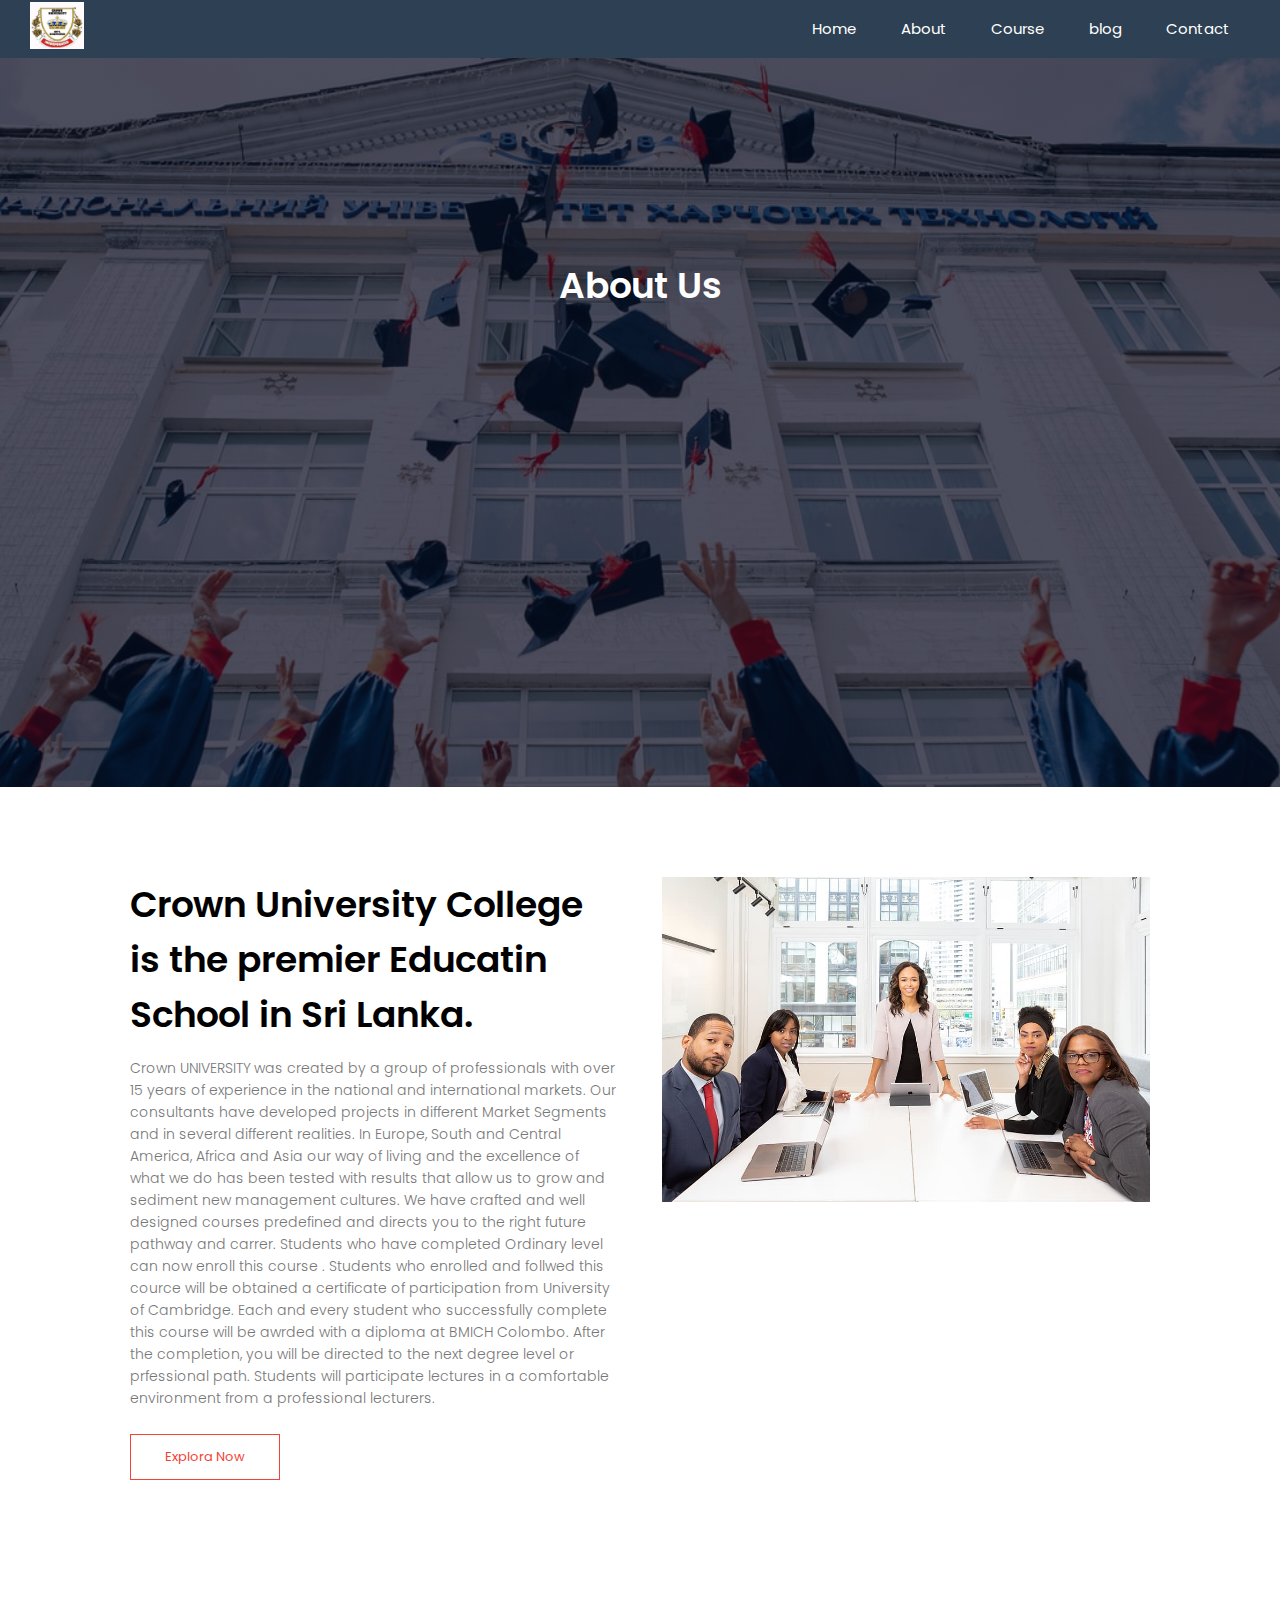
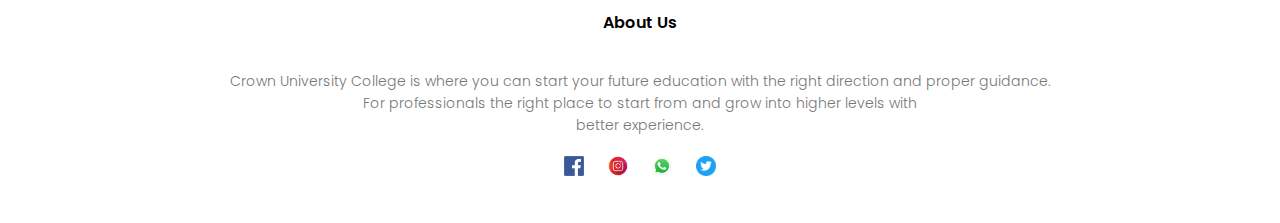
<file: about.html>
<!DOCTYPE html>
<html>
  <head>
    <meta charset="UTF-8">
    <meta name="viewport" content="width=device-width, initial-scale=1.0">
    <title>crown university</title>
    <link rel="stylesheet" href="style.css">
    <link rel="<link rel="preconnect" href="https://fonts.googleapis.com">
<link rel="preconnect" href="https://fonts.gstatic.com" crossorigin>
<link href="https://fonts.googleapis.com/css2?family=Poppins:wght@100;200;300;400;600;700&display=swap" rel="stylesheet">

  </head>
  <body>

    <!.........navbar........>
    <div class="navbar">
      <div class="logo"> <img src="hj.jpg" width="54" height="47">
      </div>
        <div class="nav-menu">
          <ul>
    <li><a href="">Home</a></li>
    <li><a href="">About</a></li>
    <li><a href="">Course</a></li>
    <li><a href="">blog</a></li>
    <li><a href="">Contact</a></li>
  </ul>
  </div>
  </div>


<!----------about us-------->
<section>
<div class="sub-head">
  <br><br><br><br>
<center> <h1>About Us</h1></center>

</section>
  <section class="about-us">

    <div class="row4">
      <div class="about-col">
        <h1>Crown University College is the premier Educatin School in Sri Lanka.</h1>
        <p> Crown UNIVERSITY was created by a group of professionals with over 15 years of experience in the national and international markets. Our consultants have developed projects in different Market Segments and in several different realities. In Europe, South and Central America, Africa and Asia our way of living and the excellence of what we do has been tested with results that allow us to grow and sediment new management cultures.
          We have crafted and well designed courses predefined and directs you to the right future pathway and carrer.

Students who have completed Ordinary level can now enroll this course . Students who enrolled and follwed this cource will be obtained a certificate of participation from University of Cambridge.

Each and every student who successfully complete this course will be awrded with a diploma at BMICH Colombo. After the completion, you will be directed to the next degree level or prfessional path.

Students will participate lectures in a comfortable environment from a professional lecturers.</p>
<a href=""class="hero-btn red-btn">Explora Now</a>
</div>
<div class="about-col">
  <img src="h.jpg">
  </div>
  </div>
</section>



<!----------footer-------->
<section class="footer">
  <h4>About Us</h4>
  <p>  Crown University College is where you can start your future education with the right direction and proper guidance.<br> For professionals the right place to start from and grow into higher levels with <br>better experience.

   </p>
   <div class="icon">

<img src="facebook.png" alt="" width="100" height="40">
<img src="ins.jpg" alt="" width="100" height="40">
<img src="WhatsApp.png" alt="" width="100" height="40">
<img src="twitter.png" alt="" width="100" height="40">
</div>


</section>



  </body>
</html>
</file>
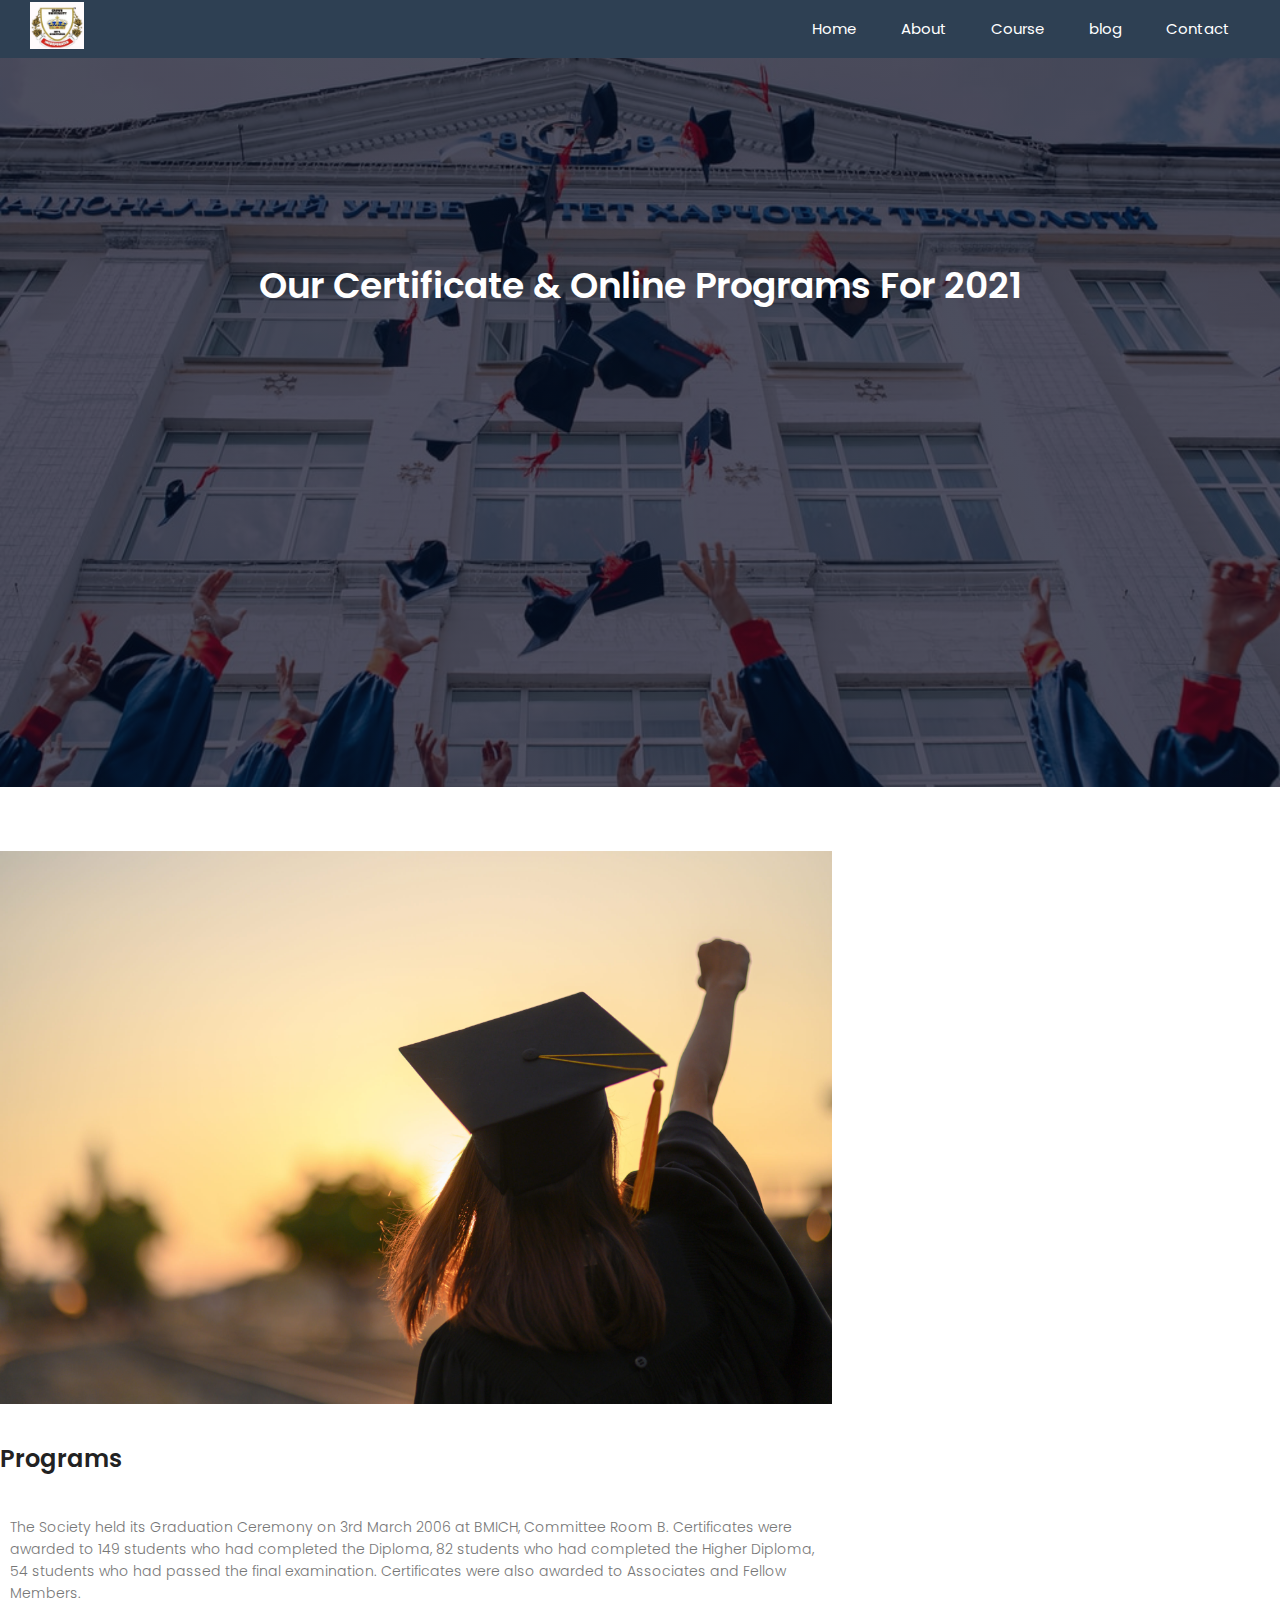
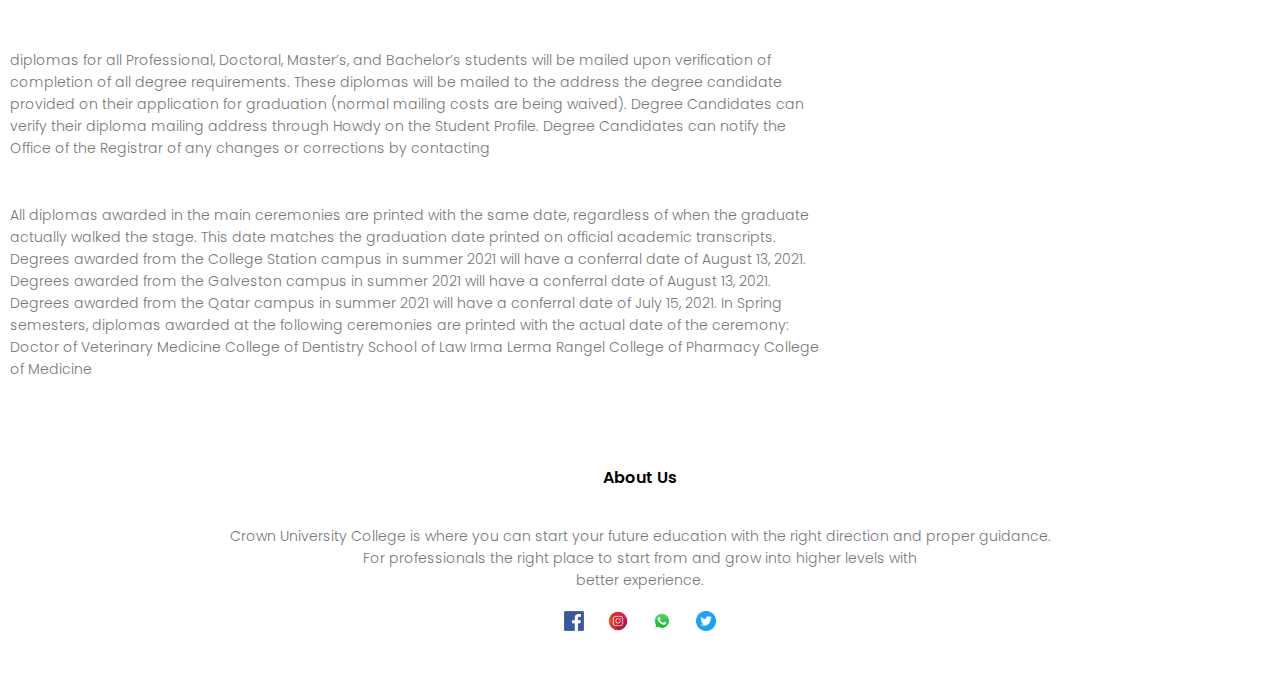
<file: blog.html>
<!DOCTYPE html>
<html>
  <head>
    <meta charset="UTF-8">
    <meta name="viewport" content="width=device-width, initial-scale=1.0">
    <title>crown university</title>
    <link rel="stylesheet" href="style.css">
    <link rel="<link rel="preconnect" href="https://fonts.googleapis.com">
<link rel="preconnect" href="https://fonts.gstatic.com" crossorigin>
<link href="https://fonts.googleapis.com/css2?family=Poppins:wght@100;200;300;400;600;700&display=swap" rel="stylesheet">

  </head>
  <body>

    <!.........navbar........>
    <div class="navbar">
      <div class="logo"> <img src="hj.jpg" width="54" height="47">
      </div>
        <div class="nav-menu">
          <ul>
    <li><a href="">Home</a></li>
    <li><a href="">About</a></li>
    <li><a href="">Course</a></li>
    <li><a href="">blog</a></li>
    <li><a href="">Contact</a></li>
  </ul>
  </div>
  </div>

  <section>
  <div class="sub-head">
    <br><br><br><br>
  <center> <h1>Our Certificate & Online Programs For 2021</h1></center>

  </section>


<!-------blog------->



<section class="bolg-content">
  <div class="row5">
    <div class="blog-left">
      <img src="ht.jpeg">
      <h2>  Programs  </h2>
      <p>The Society held its Graduation Ceremony on 3rd March 2006 at BMICH, Committee Room B. Certificates were awarded to 149 students who had completed the Diploma, 82 students who had completed the Higher Diploma, 54 students who had passed the final examination. Certificates were also awarded to Associates and Fellow Members.
</p>
<br>
<p>diplomas for all Professional, Doctoral, Master’s, and Bachelor’s students will be mailed upon verification of completion of all degree requirements. These diplomas will be mailed to the address the degree candidate provided on their application for graduation (normal mailing costs are being waived). Degree Candidates can verify their diploma mailing address through Howdy on the Student Profile. Degree Candidates can notify the Office of the Registrar of any changes or corrections by contacting</p>
<br>
<p>All diplomas awarded in the main ceremonies are printed with the same date, regardless of when the graduate actually walked the stage. This date matches the graduation date printed on official academic transcripts.

Degrees awarded from the College Station campus in summer 2021 will have a conferral date of August 13, 2021.
Degrees awarded from the Galveston campus in summer 2021 will have a conferral date of August 13, 2021.
Degrees awarded from the Qatar campus in summer 2021 will have a conferral date of July 15, 2021.

In Spring semesters, diplomas awarded at the following ceremonies are printed with the actual date of the ceremony:
Doctor of Veterinary Medicine
College of Dentistry
School of Law
Irma Lerma Rangel College of Pharmacy
College of Medicine</p>
<br>









</div>
<div class="blog-right">
</div>
</section>

<!----------footer-------->
<section class="footer">
  <h4>About Us</h4>
  <p>  Crown University College is where you can start your future education with the right direction and proper guidance.<br> For professionals the right place to start from and grow into higher levels with <br>better experience.

   </p>
   <div class="icon">

<img src="facebook.png" alt="" width="100" height="40">
<img src="ins.jpg" alt="" width="100" height="40">
<img src="WhatsApp.png" alt="" width="100" height="40">
<img src="twitter.png" alt="" width="100" height="40">
</div>


</section>



  </body>
</html>
</file>
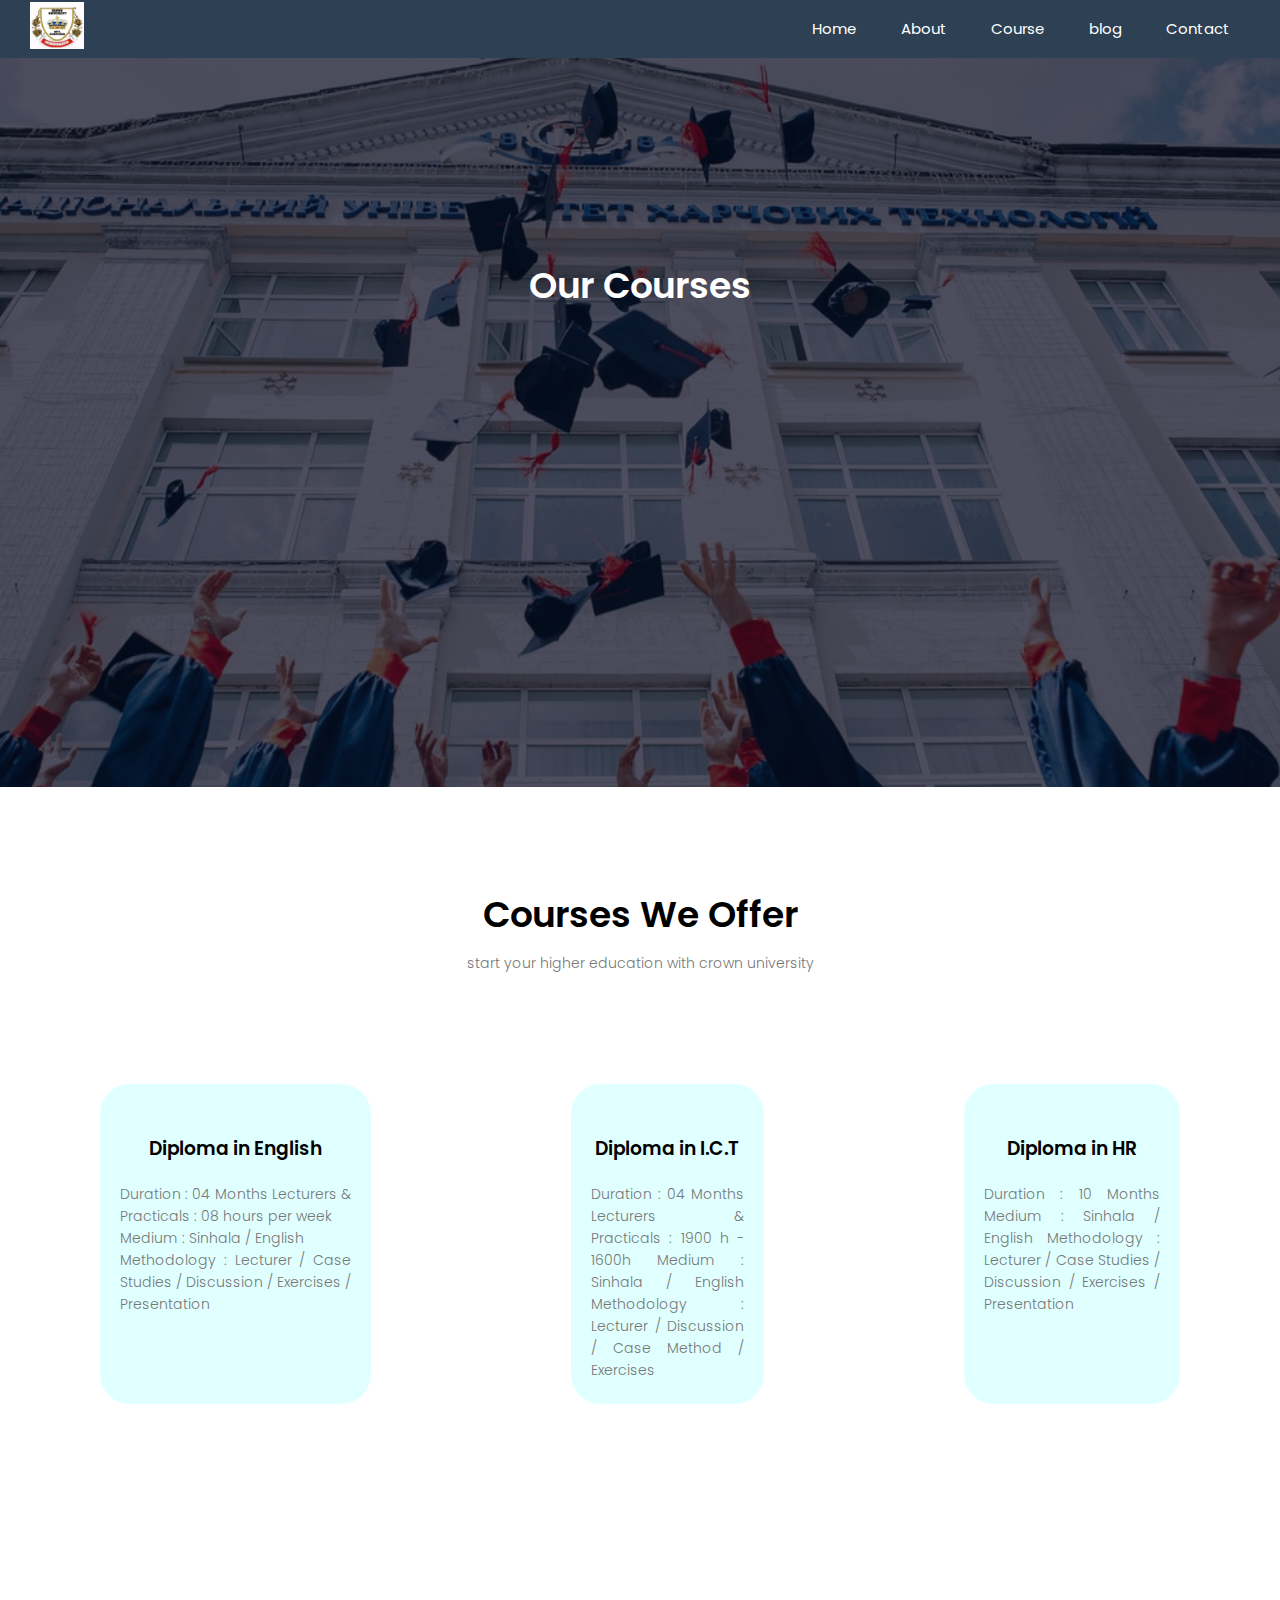
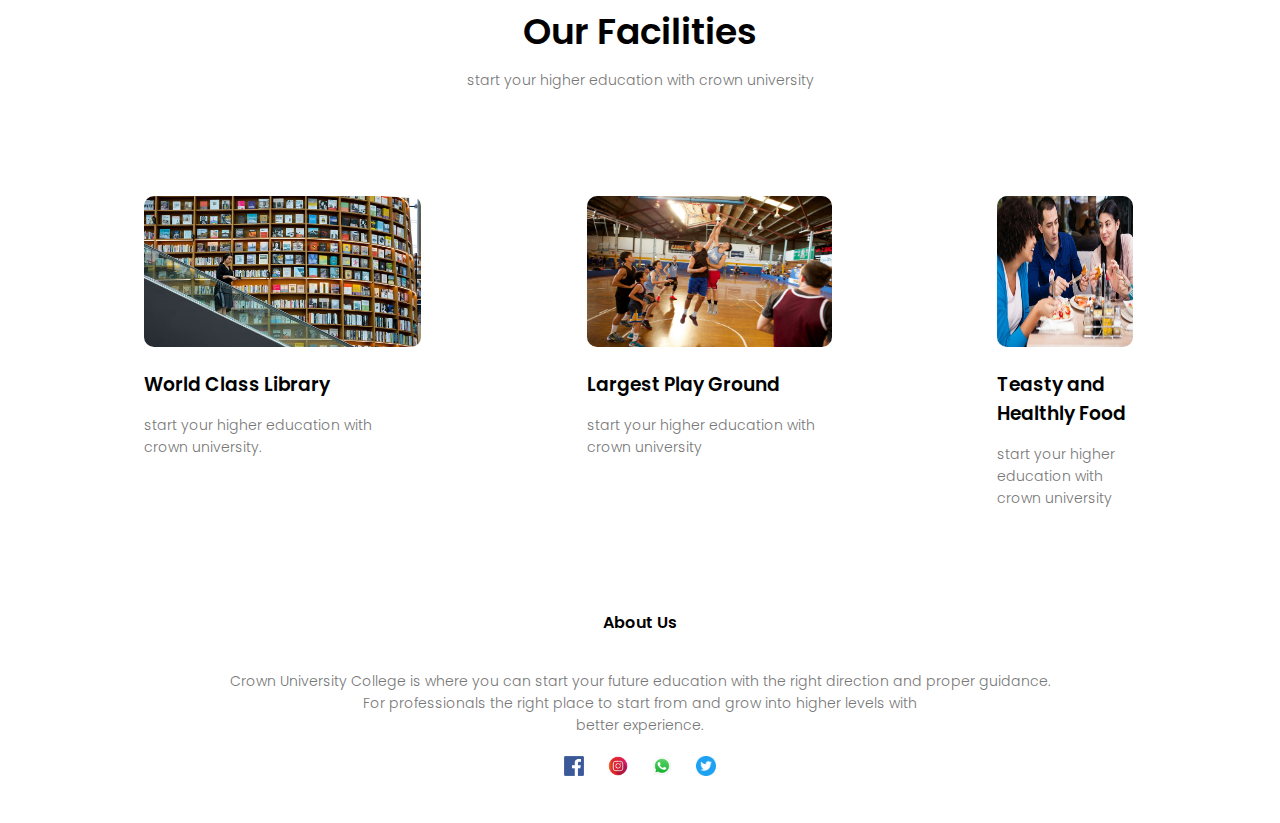
<file: course.html>
<!DOCTYPE html>
<html>
  <head>
    <meta charset="UTF-8">
    <meta name="viewport" content="width=device-width, initial-scale=1.0">
    <title>crown university</title>
    <link rel="stylesheet" href="style.css">
    <link rel="<link rel="preconnect" href="https://fonts.googleapis.com">
<link rel="preconnect" href="https://fonts.gstatic.com" crossorigin>
<link href="https://fonts.googleapis.com/css2?family=Poppins:wght@100;200;300;400;600;700&display=swap" rel="stylesheet">

  </head>
  <body>

    <!.........navbar........>
    <div class="navbar">
      <div class="logo"> <img src="hj.jpg" width="54" height="47">
      </div>
        <div class="nav-menu">
          <ul>
    <li><a href="">Home</a></li>
    <li><a href="">About</a></li>
    <li><a href="">Course</a></li>
    <li><a href="">blog</a></li>
    <li><a href="">Contact</a></li>
  </ul>
  </div>
  </div>


<!----------course-------->
<section>
<div class="sub-head">
  <br><br><br><br>
<center> <h1>Our Courses</h1></center>

</section>



<section clas="course">
  <br><br><br><br>
<center>  <h1>Courses We Offer</h1></center>
  <center><p>start your higher education with crown university</p></center>


  <div class="row">
  <div class="course-col1">
    <h3>Diploma in English</h3>
    <p>   Duration : 04 Months
Lecturers & Practicals : 08 hours per week<br>
Medium : Sinhala / English<br>
Methodology : Lecturer / Case Studies / Discussion / Exercises / Presentation   </p>
  </div>

  <div class="row">
  <div class="course-col1">
    <h3>Diploma in I.C.T</h3>
    <p>   Duration : 04 Months
Lecturers & Practicals : 1900 h - 1600h
Medium : Sinhala / English
Methodology : Lecturer / Discussion / Case Method / Exercises
   </p>
  </div>


  <div class="row">
  <div class="course-col1">
    <h3>Diploma in HR</h3>
    <p>    Duration : 10 Months
      Medium : Sinhala / English
  Methodology : Lecturer / Case Studies / Discussion / Exercises / Presentation<br><br><br><br>
  </p>
  </div>
</div>
</section>

<!--------facilities-------->
<section class="facilities">
  <h1> Our Facilities</h1>
  <p>start your higher education with crown university</p>
<br><br>
  <div class="row2">
    <div class="facilities-col">
      <img src="lk.jpg">
      <h3>World Class Library</h3>
<p>start your higher education with <br>crown university.</p>
</div>


       <div class="row">
         <div class="facilities-col">
           <img src="jk.jpg">
           <h3>Largest Play Ground</h3>
<p>start your higher education with crown university</p>

</div>
            <div class="row">
              <div class="facilities-col">
                <img src="jh.jpg">
                <h3>Teasty and Healthly Food</h3>

<p>start your higher education with crown university</p>

</div>
</div>
</section>




<!----------footer-------->
<section class="footer">
  <h4>About Us</h4>
  <p>  Crown University College is where you can start your future education with the right direction and proper guidance.<br> For professionals the right place to start from and grow into higher levels with <br>better experience.

   </p>
   <div class="icon">

<img src="facebook.png" alt="" width="100" height="40">
<img src="ins.jpg" alt="" width="100" height="40">
<img src="WhatsApp.png" alt="" width="100" height="40">
<img src="twitter.png" alt="" width="100" height="40">
</div>


</section>



  </body>
</html>
</file>
<file: style.css>
*{
margin:0;
padding:0;
box-sizing: border-box;
font-family: 'Poppins', sans-serif;
}

.navbar{
display: flex;
justify-content: space-between;
padding:2px 30px;
background-color:#2E4053 ;
position:static;
top:0;
z-index: 1;
align-items: center;

}


.nav-menu li{
  flex:1;
  display: inline-block;
  padding:10px 20px;
text-align: right;
}
.nav-menu ul li {
  color:white;

text-decoration: none;
font-size: 15px;
list-style: none;
display: inline-block;
position: relative;
}


.nav-menu ul li a{
  color: #fff;
  text-decoration: none;

}

.nav-menu ul li::after{
  content: '';
  width: 0%;
  height: 2px;
  background: #ff4336;
  display: block;
  margin: auto;
  transition: 0.5s;



}

.nav-menu ul li  :hover :after{
width:100%;

}

.text-box{
  min-height: 100vh;
  width:100%;
  background-image:linear-gradient(rgba(4,9,30,0.7),rgba(4,9,30,0.7)),url("c.jpg");
  background-position: center;
  background-size: cover;
  position: relative;
}


.text-box h1{
  font-size:62px;
  color: white;

}
.text-box p{
  margin: 10px 0 40px;
  font-size: 14px;
  color: white;
}

.hero-btn{
  display:inline-block;
  text-decoration: none;
  color:white;
  border:1px solid#fff;
  padding: 12px 34px;
  font-size: 13px;
  background: transparent;
  position:relative;
  cursor: pointer;
}

.hero-btn:hover{
  border:1px solid#f44336;
  background: #f44336;
  transition: 1s;
}

/*--------course-------*/
.course{
  width:80%;
  margin:auto;
  text-align:center;
  padding-top: 100px;


}

 h1{
  font-size: 36px;
  font-weight: 600;
}
p{
  color:#777;
  font-size:14px;
  font-weight: 300;
  line-height: 22px;
  padding: 10px;
}

.row{
  margin-top: 0%;
  display: flex;
  justify-content: space-between;

}

.course-col1{
  margin: 100px;
  height:320px;
  text-align:justify;
  flex-basis:60%;
  background: #E0FFFF;
  border-radius: 30px;
  margin: 100px;
  padding:40px 10PX;
  box-sizing:border-box;
  transition: 0.5s;

}

h3{
  text-align: center;
  font-weight: 600;
  margin: 10px 0;

}
.course-col1:hover{
  box-shadow: 0 0 50px 0px rgba(0,0,0,0.8);
}


/*--------campus--------*/
.campus{
  width:100%;
  margin: :auto;
  text-align: center;
  padding-top:50px;

}

.row2{
  margin-top:-3%;
  display: flex;
  justify-content: space-between;
}
.campus-col{

  flex-basis: 30%;
  border-radius: 10px;
  margin: 100px;
  position: relative;
  overflow: hidden;
}

.campus-col img{
  width:100%;
  display: block;
}
.layer{
  background:transparent;
  height: 100%;
  width: 100%;
position: absolute;
top:0;
left:0;
transition: 0.5s;
}

.layer:hover{
  background: rgb(255,255,255,0.4)
;

}

.layer h3{
  width: 100%;
  font-weight: 500;
  color: #033E3E;
  font-size: 26px;
  bottom:0;
  left:50%;
  transform: translate(-50%);
  position: absolute;
  opacity: 0;
  transition: 0.5s;

}

.layer:hover h3{
  bottom: 49%;
  opacity: 1;
}

/*--------facilities------*/
.facilities{
  width:90%;
  margin:auto;
  text-align: center;
  padding-top: 100px;

}

.facilities-col{
  flex-basis: 60%;
  border-radius: 100px;
  margin: 80PX;
  text-align:left;

}
.facilities-col img{
  width:98%;
  height: 53%;
  border-radius: 10px;
}

.facilities-col p{
  padding: 0;

}
.facilities-col h3{
  margin-top: 16px;
  margin-bottom: 15px;
  text-align: left;
}


/*--------testimonials--------*/

.row3{
  margin-top: 5%;
  display: flex;
  justify-content: space-between;
}


.testimonials{
  width:80%;
  margin: auto;
  padding-top: 100px;
  text-align: center;
}

.testimonial-col {
  flex-basis: 44%;
  border-radius: 10px;
  margin-bottom: 5%;
  text-align: left;
  background: #fff3f3;
  padding: 25px;
  cursor: pointer;
  display: flex;
}

 .testimonial-col img{
  height: 40px;
  margin-left: 5px;
  margin-right: 30px;
  border-radius: 50%;

}

 .testimonial-col p{
  padding: 0;
}

.testimonial-col h3{
  margin-top: 15px;
  text-align: left;
}

/*call to action*/
.cta{
  margin:100px auto;
  width: 90%;
  background-image: linear-gradient(rgba(0,0,0,0.7),rgba(0,0,0,0.7)),url("g.jpeg");
  background-position: center;
  background-size: cover;
  border-radius: 10px;
  text-align: center;
  padding: 15px;



}

.cta h1{
  color: #fff;
  margin-bottom: 40px;
  padding: 0;
}

/*----------footer--------*/
.footer{
  width: 100;
  text-align: center;
  padding: 30px 0;

}
.footer h4{
  margin-bottom: 25px;
  margin-top: 20px;
  font-weight: 600;
}

.icon img{
  width:40px;
  display:inline;
  padding: 10px;
  cursor:pointer;}

/*---------about us-------*/

.row4{
  margin-top: -2%;
  display: flex;
  justify-content: space-between;
}

.sub-head{
  min-height: 81vh;
  width:100%;
  background-image:linear-gradient(rgba(4,9,30,0.7),rgba(4,9,30,0.7)),url("a.jpeg");
  background-position: center;
  background-size: cover;
  position: relative;
}


.sub-head h1{
  margin-top: 100px;
  color: white;


}
.about-us{
  width: 80%;
  margin: auto;
  padding-top: 80px;
  padding-bottom: 50px;
}

.about-col{
  flex-basis: 48%;
  padding: 30px 2px;

}
.about-col img{
  width:100%;
}

.about-col h1{
  padding-top: 0;

}

.about-col p{
  padding: 15px 0 25px;

}

.red-btn{
  border: 1px solid#f44336;
  background: transparent;
  color: #f44336;
}

.red-btn:hover{
  color:#fff;
}



/*---------blog content-------*/

.row5{
  margin-top: 5%;
  display: flex;
  justify-content: space-between;
}



.blog-content{
  width:80%;
  margin: auto;
  padding: 60px 0;
}

.blog-left{
  flex-basis: 65%;

}
.blog-left img{
  width:100%;
}

.blog-left h2{
  color:#222;
  font-weight: 600;
  margin: 30px 0;

}
</file>
